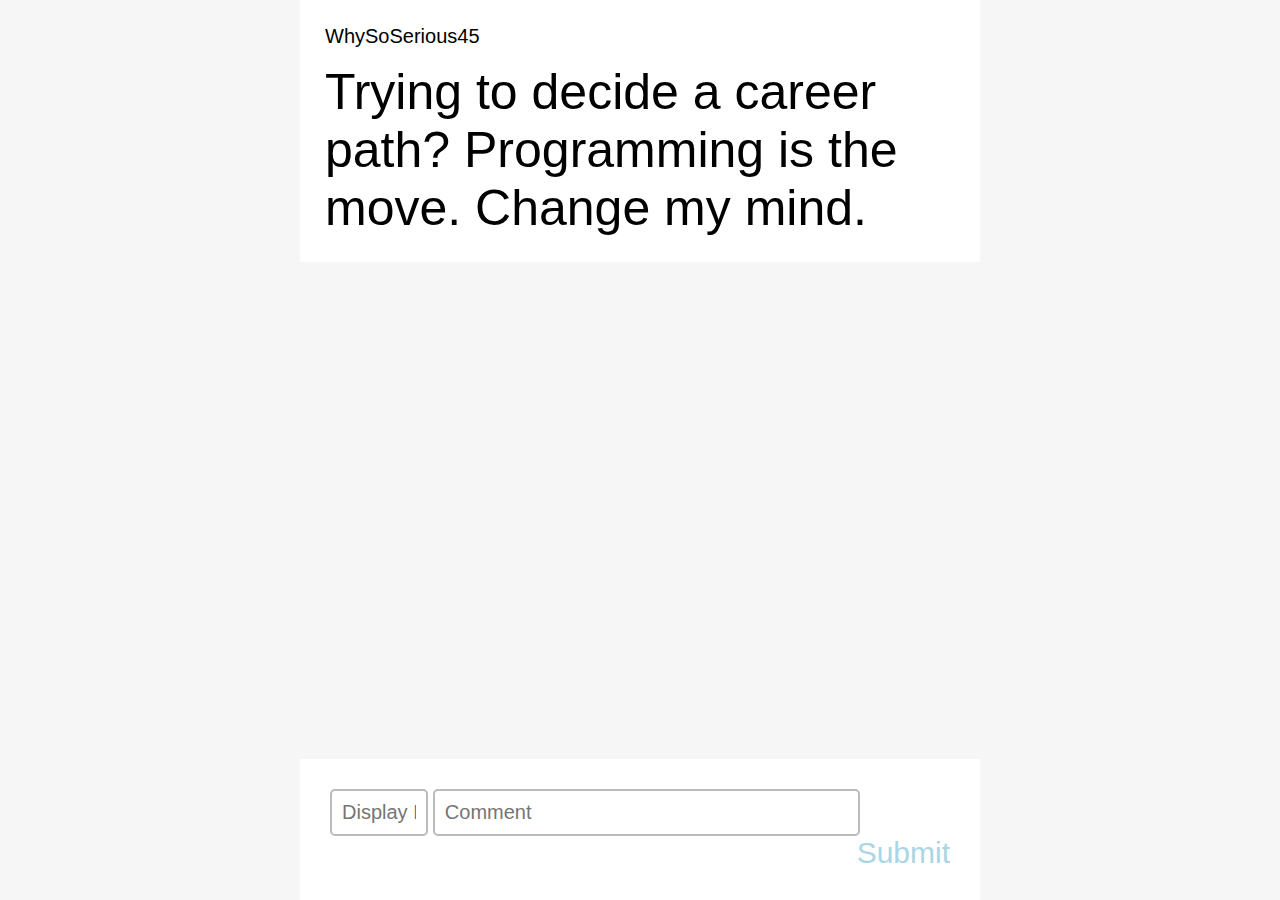
<file: Final Project/index.html>
<!DOCTYPE html>
<html lang="en-US">
<head>
    <meta charset="UTF-8">
    <meta name="viewport" content="width=device-width, initial-scale=1.0">
    <title>Final Project</title>
    <link href="style.css" rel="stylesheet" type="text/css" />
</head>
<body>
<div id="header">
    <div id="move">
        <h3>WhySoSerious45</h3>
        <h2>Trying to decide a career path? Programming is the move. Change my mind.</h2>
    </div>
</div>
<div class="spacer">&nbsp;</div>
<div id="main">
    <!--<div class="comment">
        <div class="image">
            <img src="default.png">
        </div>
        <div class="normal">
            <div class="flex"> 
                <div class="flex2"> 
                    <div class="link">
                        <div class="edit">Edit</div>
                        <div class="delete">Delete</div>
                    </div>
                    <h4>TEST NAME</h4>
                </div>
                <p class="comment3">This is a test sentence. And it can grow really far and far and far and far and far and far and far.</p>
            </div>
            <div class="container">
                <div class="noDisplay">
                    <label for="comment1" ></label>
                    <input type="text" class="comment1" name="comment1">
                    <input type="submit" class="submit1" value="Submit">
                </div>    
            </div>
        </div>
    </div>-->
</div>
<div id="prompt">
    <div id="thingy">
        <label for="name" ></label>
        <input type="text" id="name" name="name" placeholder="Display Name">

        <label for="comment2" ></label>
        <input type="text" id="comment2" name="comment2" placeholder="Comment">
        
        <input type="submit" id="submit" value="Submit">
        <div id="output"></div>
    </div>
</div>
    <script src="https://ajax.googleapis.com/ajax/libs/jquery/3.6.3/jquery.min.js"></script>
    <script src="script.js"></script>
</body>
</html>
</file>
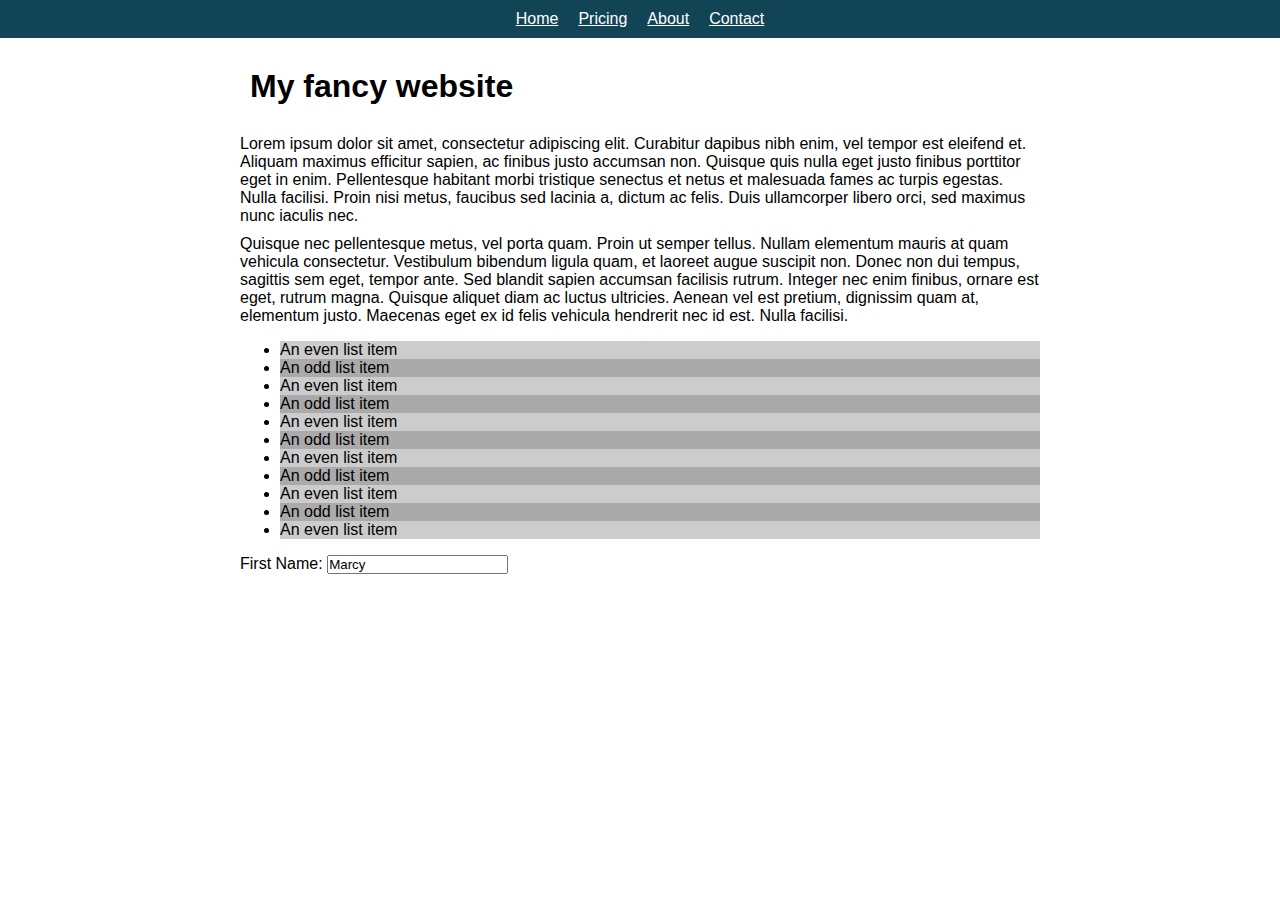
<file: Week 5 Project/index.html>
<!DOCTYPE html>
<html lang="en">
    <head>
        <meta charset="UTF-8">
        <meta name="viewport" content="width=device-width, initial-scale=1.0">
        <title>First jQuery Project</title>
        <link rel="stylesheet" href="main.css">
    </head>
    <body>
        <div id="nav">
            <a class="navItem" href="#">Home</a>
            <a class="navItem" href="#">Pricing</a>
            <a class="navItem" href="#">About</a>
            <a class="navItem" href="#">Contact</a>
        </div>
        <div id="contentContainer">
            <h1>My fancy website</h1>
            <p>Lorem ipsum dolor sit amet, consectetur adipiscing elit. Curabitur dapibus nibh enim, vel tempor est eleifend et. Aliquam maximus efficitur sapien, ac finibus justo accumsan non. Quisque quis nulla eget justo finibus porttitor eget in enim. Pellentesque habitant morbi tristique senectus et netus et malesuada fames ac turpis egestas. Nulla facilisi. Proin nisi metus, faucibus sed lacinia a, dictum ac felis. Duis ullamcorper libero orci, sed maximus nunc iaculis nec.</p>
            <p>Quisque nec pellentesque metus, vel porta quam. Proin ut semper tellus. Nullam elementum mauris at quam vehicula consectetur. Vestibulum bibendum ligula quam, et laoreet augue suscipit non. Donec non dui tempus, sagittis sem eget, tempor ante. Sed blandit sapien accumsan facilisis rutrum. Integer nec enim finibus, ornare est eget, rutrum magna. Quisque aliquet diam ac luctus ultricies. Aenean vel est pretium, dignissim quam at, elementum justo. Maecenas eget ex id felis vehicula hendrerit nec id est. Nulla facilisi.</p>
            <ul>
                <li>An even list item</li>
                <li>An odd list item</li>
                <li>An even list item</li>
                <li>An odd list item</li>
                <li>An even list item</li>
                <li>An odd list item</li>
                <li>An even list item</li>
                <li>An odd list item</li>
                <li>An even list item</li>
                <li>An odd list item</li>
                <li>An even list item</li>
            </ul>
            <label for="myInput">First Name: </label>
            <input id="myInput" placeholder="First Name" type="text">
        </div>
        <script src="https://ajax.googleapis.com/ajax/libs/jquery/3.6.3/jquery.min.js"></script>
        <script src="app.js"></script> 
    </body>
</html>
</file>
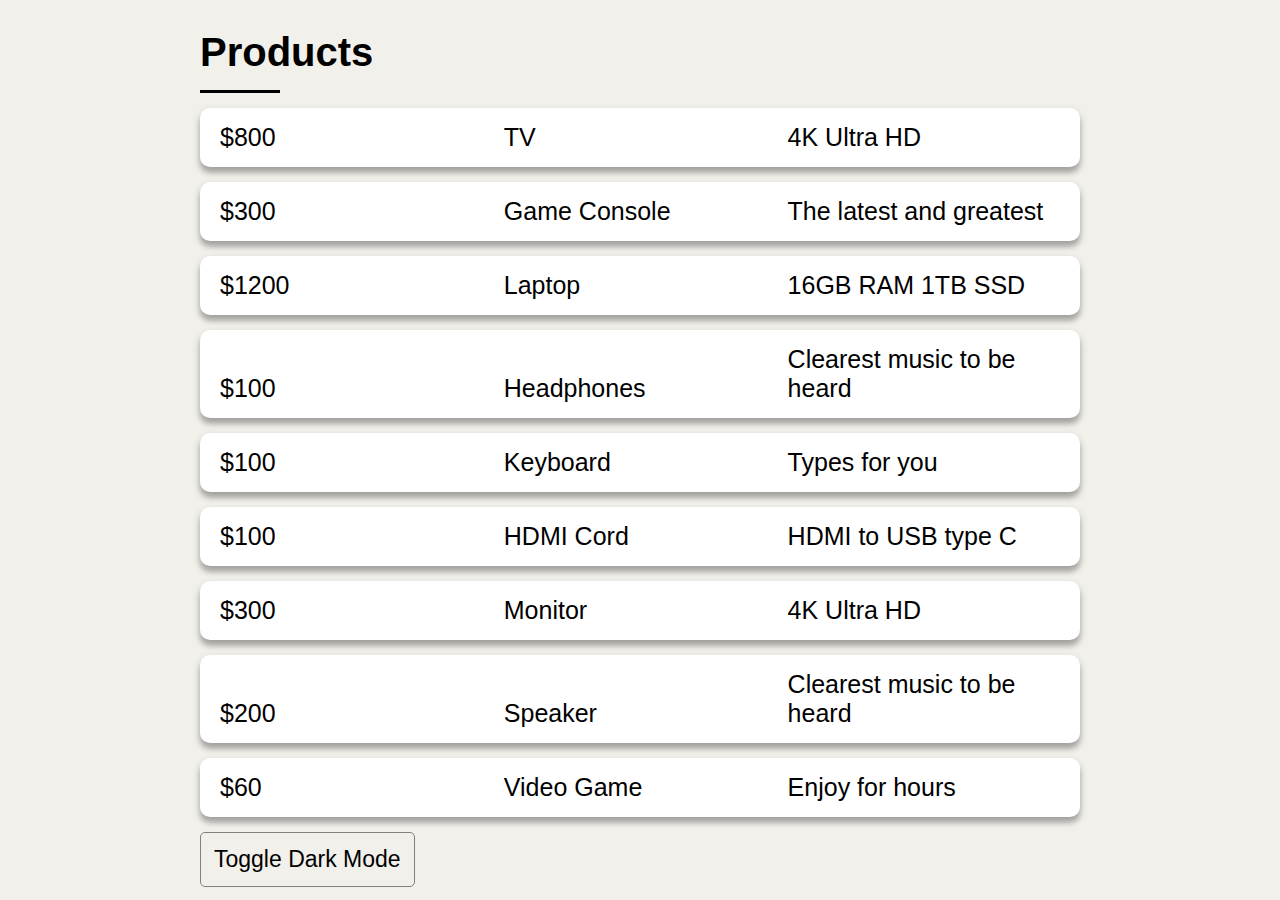
<file: Week 6 Project/index.html>
<!DOCTYPE html>
<html lang="en-US">
<head>
    <meta charset="UTF-8">
    <meta name="viewport" content="width=device-width, initial-scale=1.0">
    <title>Dark Mode</title>
    <link href="main.css" rel="stylesheet" type="text/css" />
</head>
<body id="toggleThing">
    <header>
        <h1>Products</h1>
        <hr>
    </header>
    <div id="cardContainer">
    <!--<div class="card">
            <p class="item">$something</p>
            <p class="item">something2</p>
            <p class="item">something3</p>
        </div>-->
    </div>
    <button id="dark">Toggle Dark Mode</button>
    
    <script src="https://ajax.googleapis.com/ajax/libs/jquery/3.6.3/jquery.min.js"></script>
    <script src="script.js"></script>
</body>
</html>
</file>
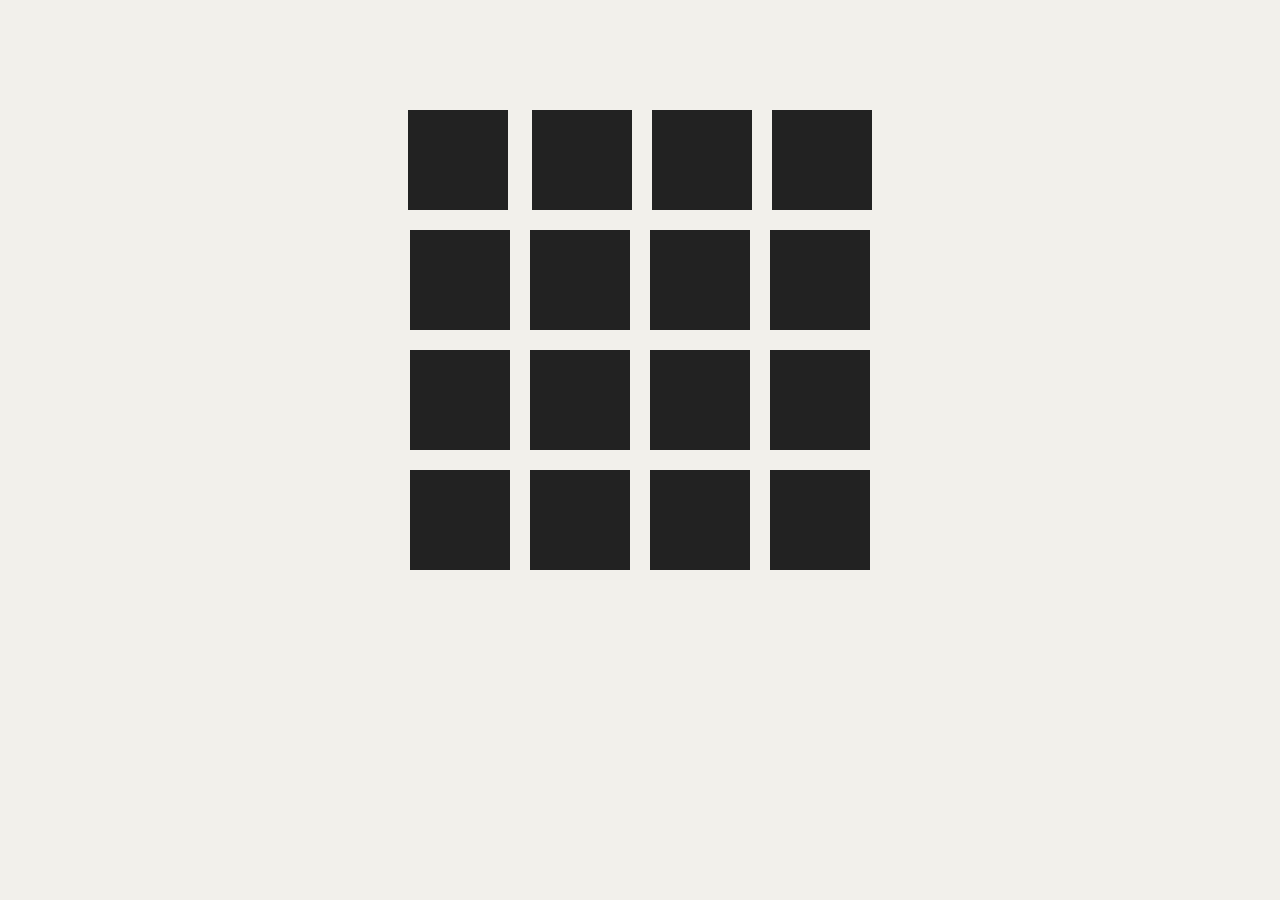
<file: Week 6.2 Project/index.html>
<!DOCTYPE html>
<html lang="en-US">
<head>
    <meta charset="UTF-8">
    <meta name="viewport" content="width=device-width, initial-scale=1.0">
    <title>Color Changing Buttons</title>
    <link href="style.css" rel="stylesheet" type="text/css" />
</head>
<body>
    <div id="container">
        <button class="boxes"></button>
    </div>
    <script src="https://ajax.googleapis.com/ajax/libs/jquery/3.6.3/jquery.min.js"></script>
    <script src="script.js"></script>
</body>
</html>
</file>
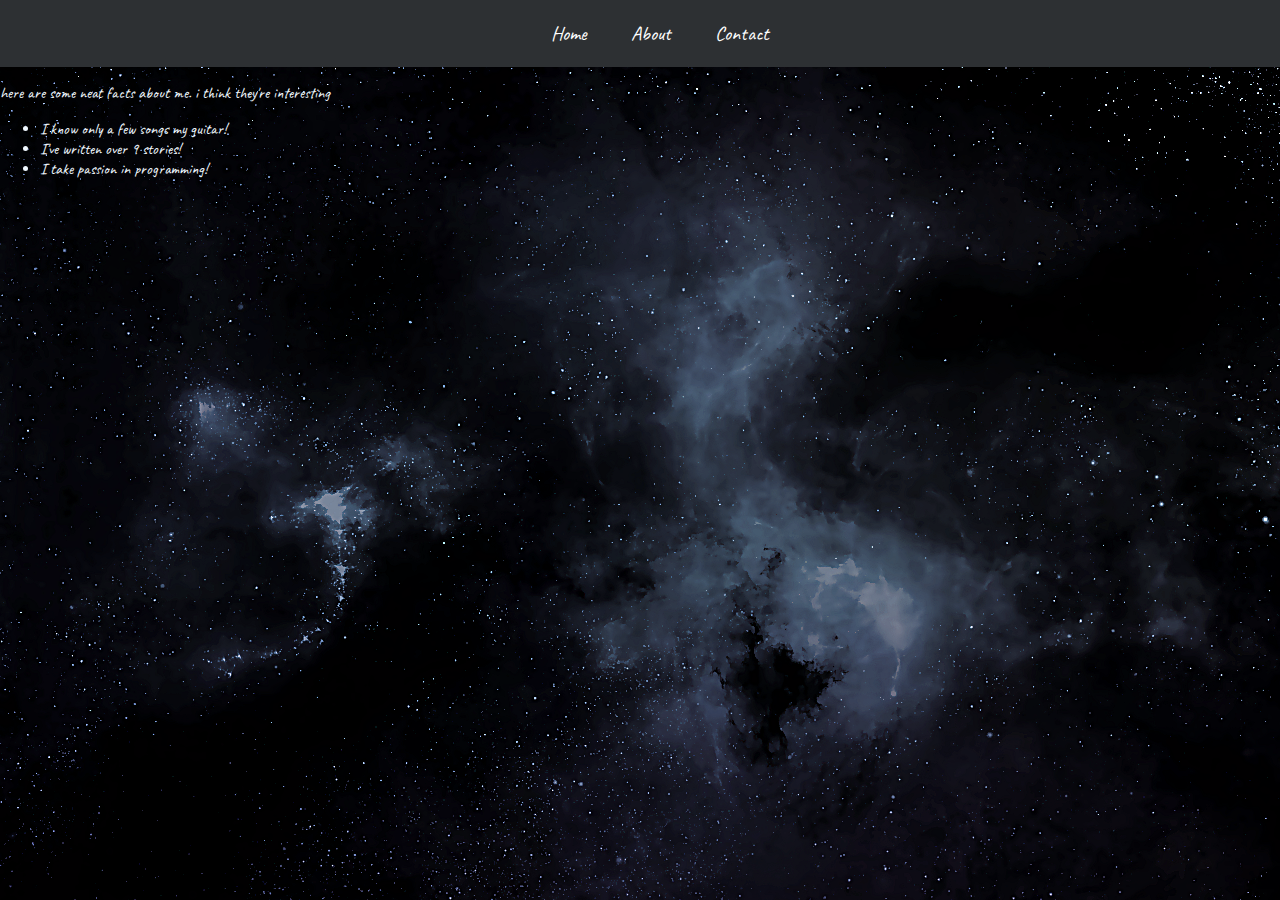
<file: about.html>
<!DOCTYPE html>
<html>
    <head>
        <title>some cool thiniges about mee</title>
        <link rel="stylesheet" type="text/css" href="main.css">
        <link href="https://fonts.googleapis.com/css2?family=Caveat&display=swap" rel="stylesheet"> 
    </head>
    <body>
        <div class="header">
            <ul class="tabs">
                <li><a href="home.html">Home</a></li>
                <li><a href="about.html">About</a></li>
                <li><a href="contact.html">Contact</a></li>
            </ul>
        </div>
        <p>here are some neat facts about me. i think they're interesting</p>
        <ul>
            <li>I know only a few songs my guitar!</li>
            <li>I've written over 9 stories!</li>
            <li>I take passion in programming!</li>
        </ul>
    </body>
</html>
</file>
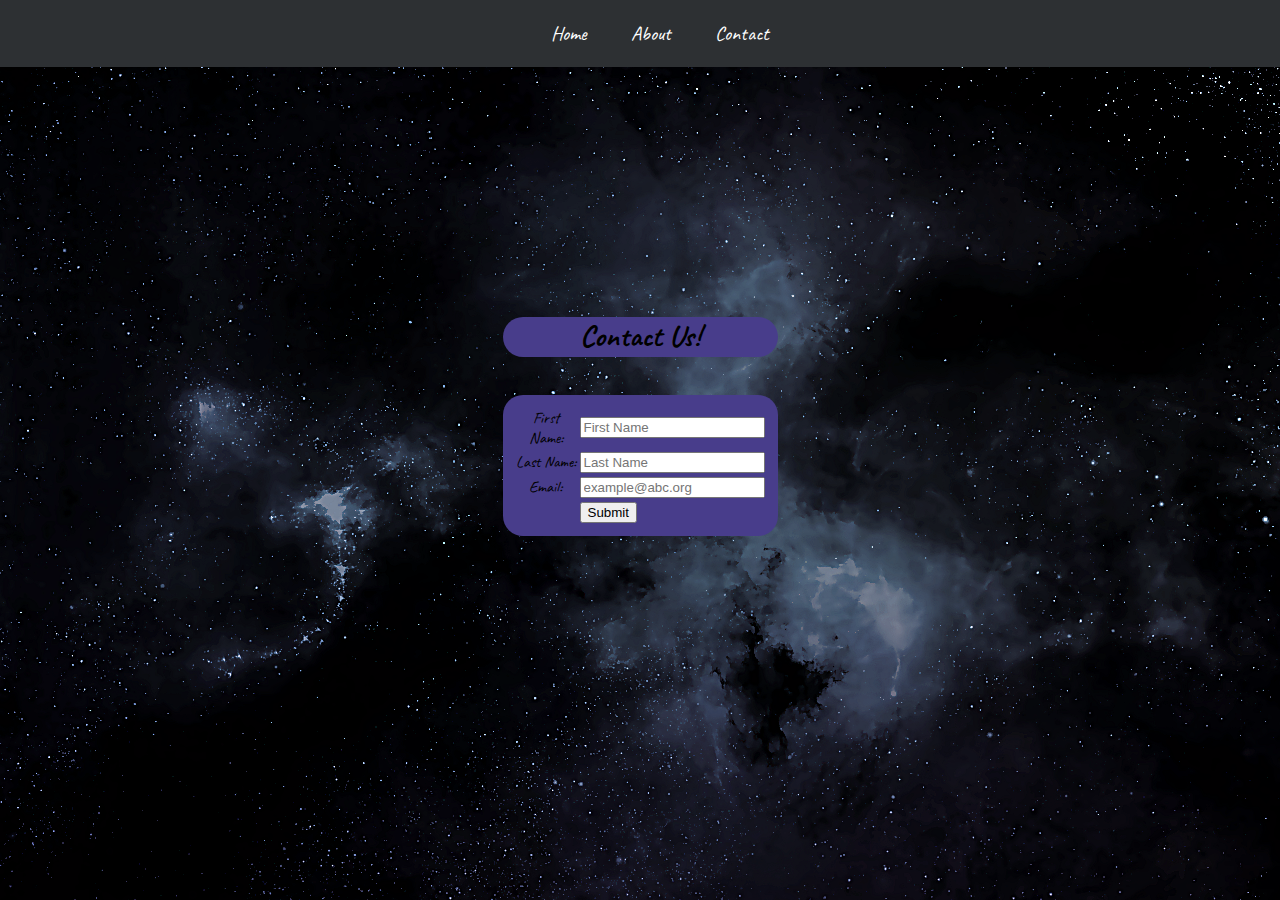
<file: contact.html>
<!DOCTYPE html>
<html>
    <head>
        <title>call meeeee teehee</title>
        <link rel="stylesheet" type="text/css" href="main.css">
        <link href="https://fonts.googleapis.com/css2?family=Caveat&display=swap" rel="stylesheet"> 
    </head>
    <body>
        <div class="header">
            <ul class="tabs">
                <li><a href="home.html">Home</a></li>
                <li><a href="about.html">About</a></li>
                <li><a href="contact.html">Contact</a></li>
            </ul>
        </div>
        <div id="form">
            <h4>Contact Us!</h4>
            <form class="contact">
                <table>
                    <tr>
                        <td><label for="firstName">First Name: </label></td>
                        <td><input type="text" id="firstName" placeholder="First Name"></td>
                    </tr>
                    <tr>
                        <td><label for="lastName">Last Name: </label></td>
                        <td><input type="text" id="lastName" placeholder="Last Name"></td>
                    </tr>
                    <tr>
                        <td><label for ="coolEmail">Email: </label></td>
                        <td><input type="email" id="coolEmail" placeholder="example@abc.org"></td>
                    </tr>
                    <tr>
                        <td></td>
                        <td class="submit"><input type="submit" value="Submit"></td>
                    </tr>
                </table>
            </form>
        </div>
    </body>
</html>
</file>
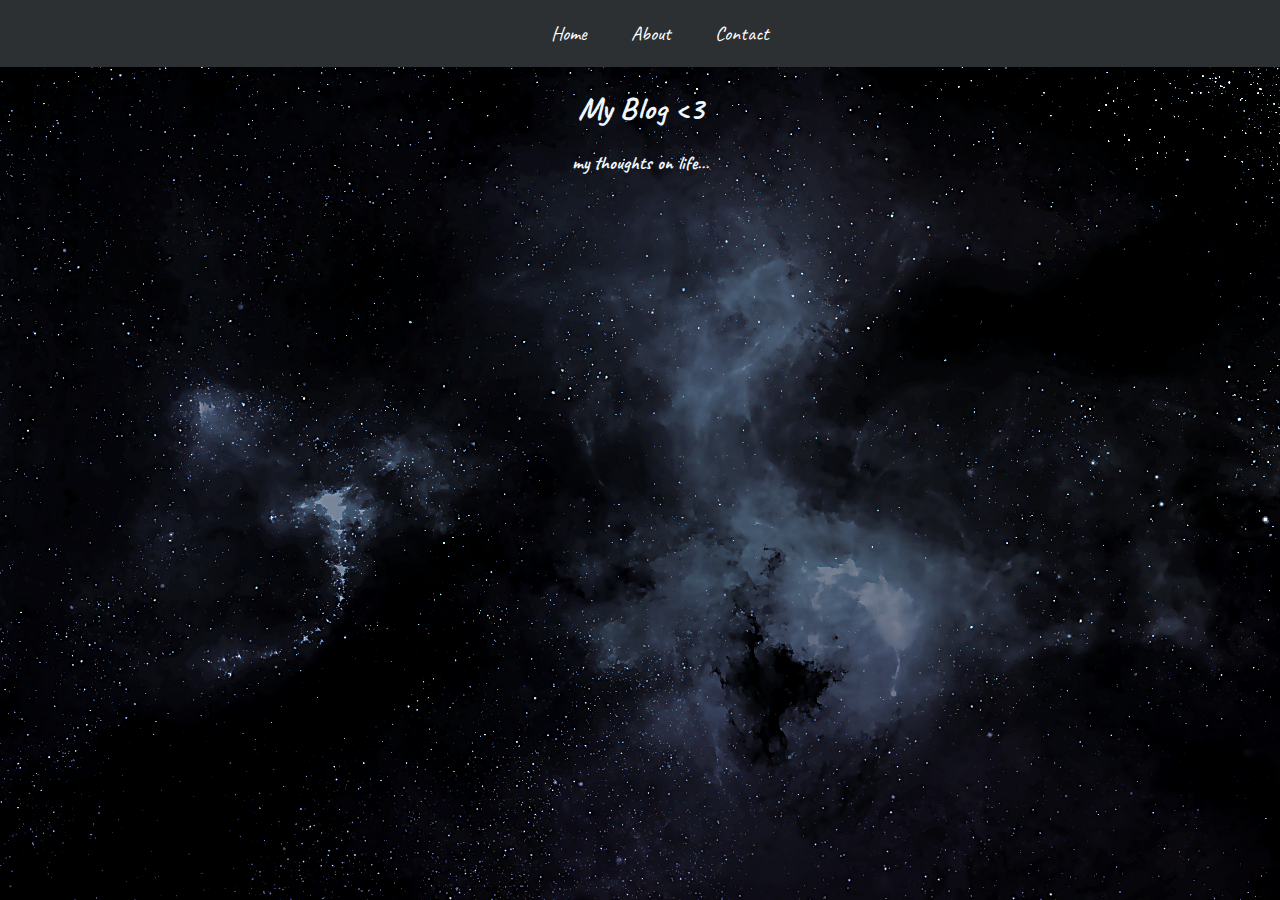
<file: home.html>
<!DOCTYPE html>
<html>
    <head>
        <title>hehe something silly</title>
        <link rel="stylesheet" type="text/css" href="main.css">
        <link href="https://fonts.googleapis.com/css2?family=Caveat&display=swap" rel="stylesheet"> 
    </head>
    <body>
        <div class="header"> 
            <ul class="tabs">
                <li><a href="home.html">Home</a></li>
                <li><a href="about.html">About</a></li>
                <li><a href="contact.html">Contact</a></li>
            </ul>
        </div> 
        <h1>My Blog &lt3</h1>
        <h3>my thoughts on life...</h3>
    </body>
</html>
</file>
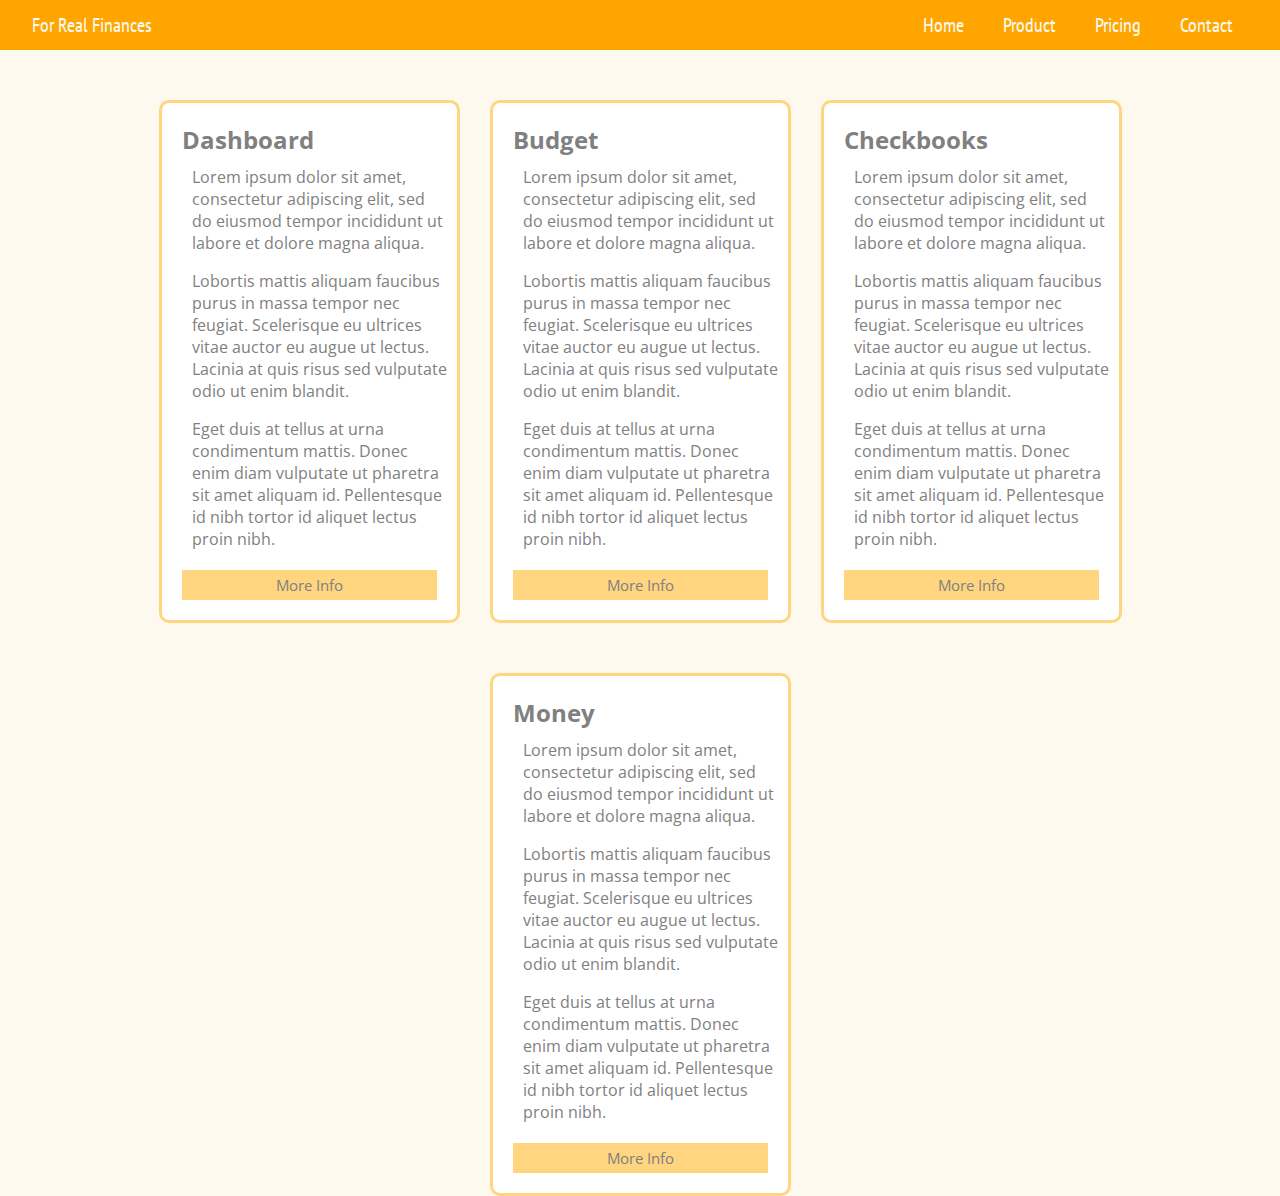
<file: For Real Fianaces/home.html>
<!DOCTYPE html>
<html lang="en">
<head>
    <title>For Real Finances</title>
    <link rel="stylesheet" type="text/css" href="main.css">
    <link href="https://fonts.googleapis.com/css2?family=PT+Sans+Narrow:wght@700&display=swap" rel="stylesheet">
    <link href="https://fonts.googleapis.com/css2?family=Open+Sans:wght@300&display=swap" rel="stylesheet">
</head>

<body>
    <div class="nav-bar">
        <p>For Real Finances</p>
        <ul id="links">
            <li><a href="#">Home</a></li>
            <li><a href="#">Product</a></li>
            <li><a href="#">Pricing</a></li>
            <li><a href="#">Contact</a></li>
        </ul>
    </div>
    <div class="thing">
        <div id="boxes">
            <div class="card">
                <h2>Dashboard</h2>
                <p>Lorem ipsum dolor sit amet, consectetur adipiscing elit, sed do eiusmod tempor incididunt ut labore et dolore
                    magna aliqua. <span>Lobortis mattis aliquam faucibus purus in massa tempor nec feugiat. Scelerisque eu ultrices
                    vitae auctor eu augue ut lectus. Lacinia at quis risus sed vulputate odio ut enim blandit.</span><span> 
                    Eget duis at tellus at urna condimentum mattis. Donec enim diam vulputate ut pharetra sit amet aliquam id.
                    Pellentesque id nibh tortor id aliquet lectus proin nibh.</span>
                </p>
                <button type="button">More Info</button> 
            </div>
            <div class="card">
                <h2>Budget</h2>
                <p>Lorem ipsum dolor sit amet, consectetur adipiscing elit, sed do eiusmod tempor incididunt ut labore et dolore
                    magna aliqua. <span>Lobortis mattis aliquam faucibus purus in massa tempor nec feugiat. Scelerisque eu ultrices
                    vitae auctor eu augue ut lectus. Lacinia at quis risus sed vulputate odio ut enim blandit.</span><span> 
                    Eget duis at tellus at urna condimentum mattis. Donec enim diam vulputate ut pharetra sit amet aliquam id.
                    Pellentesque id nibh tortor id aliquet lectus proin nibh.</span>
                </p>
                <button type="button">More Info</button>
            </div >
            <div class="card">
                <h2>Checkbooks</h2>
                <p>Lorem ipsum dolor sit amet, consectetur adipiscing elit, sed do eiusmod tempor incididunt ut labore et dolore
                    magna aliqua. <span>Lobortis mattis aliquam faucibus purus in massa tempor nec feugiat. Scelerisque eu ultrices
                    vitae auctor eu augue ut lectus. Lacinia at quis risus sed vulputate odio ut enim blandit.</span><span> 
                    Eget duis at tellus at urna condimentum mattis. Donec enim diam vulputate ut pharetra sit amet aliquam id.
                    Pellentesque id nibh tortor id aliquet lectus proin nibh.</span>
                </p>
                <button type="button">More Info</button>
            </div>
            <div class="card">
                <h2>Money</h2>
                <p>Lorem ipsum dolor sit amet, consectetur adipiscing elit, sed do eiusmod tempor incididunt ut labore et dolore
                    magna aliqua. <span>Lobortis mattis aliquam faucibus purus in massa tempor nec feugiat. Scelerisque eu ultrices
                    vitae auctor eu augue ut lectus. Lacinia at quis risus sed vulputate odio ut enim blandit.</span><span> 
                    Eget duis at tellus at urna condimentum mattis. Donec enim diam vulputate ut pharetra sit amet aliquam id.
                    Pellentesque id nibh tortor id aliquet lectus proin nibh.</span>
                </p>
                <button type="button">More Info</button>
            </div>
        </div>
    </div>
</body>

</html>
</file>
<file: Final Project/style.css>
* {
    margin:0;
    padding:0;
    border:0;
    font-family:Verdana, Tahoma, sans-serif;
}
body {
    background-color: #f6f6f6;
    margin: 0 300px 50px 300px;
}
#header {
    margin-right: 300px;
    background-color: white;
    position: fixed;
    top: 0;
}
h3 {
    font-size: 20px;
    font-weight: lighter;
    margin-bottom: 15px;
}
h2 {
    font-weight: normal;
    font-size: 50px;
}
#move {
    margin: 25px;
}
.spacer {
    background-color: #eeeeee;
    width: 100%;
    height: 210px;
}
#main {
    display: block;
    background-color: #eeeeee;
    height: auto;
    padding-top: 1px;
    padding-bottom: 1px;
}

img {
    width: 75px;
    height: auto;
}
.comment {
    display: flex;
    background-color: #f6f6f6;
    padding: 20px 20px 35px 20px;
    margin: 20px;
    height: auto;
}
.image {
    display: inline-block;
    height: max-content;

}
.normal {
    display: inline-block;
    margin-left: 15px;
    width:100%;
}
.normal p {
    font-size: 30px;
}
.normal h4, .link .delete, .link .edit {
    display: inline;
    font-size: 15px;
    font-weight: normal;
}
.flex {
    display: flex;
    flex-direction: column;
    flex-wrap: wrap;
    width: 100%;
}
.link {
    float:right;
    user-select: none;
}

.link .delete, .link ,.edit {
    color:#a9d6e4;
    background: none;
    cursor: pointer;
}
#prompt {
    position: fixed;
    bottom: 0;
    left:300px;
    right:300px;
    background-color: white;
    padding: 30px;
}
#name, #comment2 {
    border: 2px solid #bbb;
    border-radius: 5px;
    font-size: 20px;
}
#submit {
    font-size: 30px;
    color:#a9d6e4;
    background: none;
    cursor: pointer;
    float: right;
}
#comment2 {
    width: 65%;
}
#name{
    width: 12%;
}
input[type=text] {
    padding:10px;
}
#output{
    font-size: 20px;
}

.submit1 {
    font-size: 20px;
    color:#a9d6e4;
    background: none;
    cursor: pointer;
}
.comment1{
    border: 2px solid #bbb;
    border-radius: 5px;
    font-size: 13px; 
      width: 90%;
}
.noDisplay {
    display: none;
}
</file>
<file: Week 5 Project/main.css>
a, p, div, h1, html, body, input {
    margin: 0;
    padding: 0;
    font-family: Arial, Helvetica, sans-serif;
}

#nav {
    display: flex;
    justify-content: center;
    padding: 10px 0;
    font-family: Arial, Helvetica, sans-serif;
}

.navItem {
    margin: 0 10px;
}

#contentContainer {
    max-width: 800px;
    margin: 0 auto;
}

h1 {
    margin: 30px 10px;
}

p {
    margin: 10px 0;
}
</file>
<file: Week 6 Project/main.css>
* {
    margin: 0;
    padding: 0;
    border: 0;
    font-family: Arial, Helvetica, sans-serif;
}
body { 
    background-color: #F2F0EB;
}
header {
    margin-left: 200px;
    margin-top: 30px;
    font-size: 20px;
}
hr {
    width: 80px;
    height: 3px;
    background-color: black;
    margin: 15px 0 10px 0;
}
.card {
    margin: auto 200px;
    background-color: white;
    border-radius: 10px;
    margin: 15px 200px;
    padding: 15px 0 15px 20px;
    box-shadow: 0 4px 8px 0 rgba(0, 0, 0, 0.2), 0 6px 5px 0 rgba(0, 0, 0, 0.19);
}
.item {
    display: inline-block;
    margin: auto auto;
    font-size: 25px;
    width: 33%;
}
#dark {
    margin-left: 200px;
    padding: 13px;
    font-size: 23px;
    background-color: #F2F0EB;
    border: 1px solid gray;
    border-radius: 5px;
    cursor:pointer;
}

/* DARK MODE THINGS */
.darkMode{
    background-color: #222222;
    color: white;
}
.darkMode .card {
    background-color: #555555;
    box-shadow: 0 4px 8px 0 rgb(173, 173, 173), 0 6px 5px 0 rgba(0, 0, 0, 0.19);
}
.darkMode #dark {
    background-color: #222222;
    color:white;
}
.darkMode hr {
    background-color: white;
}
</file>
<file: Week 6.2 Project/style.css>
* {
    margin:0;
    padding:0;
    border:0;
}
body {
    background-color: #F2F0EB;
}
#container {
    margin: 0 auto;
    text-align: center;
    padding:100px;
    width: 500px;
}
.boxes {
    margin:10px;
    width: 100px;
    height: 100px;
}
button {
    background-color: #222222;
    cursor: pointer;
}
.clicked {
    background-color: #949494;
}
</file>
<file: main.css>
body {
    padding: 0;
    margin: 0;
    background-image: url(space.png);
    color:aliceblue;
    font-family:'Caveat', 'Times New Roman', Times, serif;
}
.header {
    padding: 5px 5px 5px 5px;
    background-color:#2D3033;
}
h1, h3{
    text-align: center;
}
h4 {
    text-align: center;
    margin-top: 250px;
    color:black;
    padding:0;
    font-size: 30px;
}
form {
    text-align: center;
    margin-top: 0px;
    color:black;
    
}
table {
    margin:0 auto 0 auto;
    background-color:darkslateblue;
    padding: 10px;
    border-radius: 20px;
}
.header ul li {
    list-style-type:none;
    display:inline;
}
.tabs li a {
    text-decoration:none;
    color:white;
    font-size:20px;
    margin: 0 20px 0 20px;
}
.header ul {
    text-align:center;
}
.submit {
    text-align: left;
}
#form {
    text-align: center;
    background-color: darkslateblue;
    width: 275px;
    margin: auto;
    height: 40px;
    border-radius: 20px;
}
</file>
<file: For Real Fianaces/main.css>
a, body, h1, h2, h3, h4 ,h5, h6, nav, ul, li, html, p, span, div, button{
    margin:0;
    padding:0;
    border:0;  
}
body {
    background-color:#FEF9EF;
}
.nav-bar {
    text-align: right;
    background-color: orange;
    padding: 12px;
    display: flex;
    justify-content: space-between;
}
.nav-bar p {
    align-items: flex-start;
    color:#FEF9EF;
    font-size: 20px;
    margin-left: 20px;
    font-family: 'PT Sans Narrow', sans-serif;
 
}
ul li {
    display: inline;
    list-style-type:none;
}
li a {
    text-decoration: none;
    margin-right: 30px;
    font-size: 20px;
    padding-top:10px;
    color:#FEF9EF;
    font-family: 'PT Sans Narrow', sans-serif;
}
li a:last-child {
    margin-right: 35px;
}
span {
    margin-top: 1em;
    display: inline-block;
}
#boxes {
    display:inline-block;
    text-align: center;
    display:flex;
    justify-content: center;
    align-items: center;
    flex-wrap: wrap;
}
.card{
    width:275px;
    font-family: 'Open Sans', sans-serif;
    color:gray;
    border: 3px solid #FFD580;
    background-color: white;
    margin: 50px 15px 0 15px;
    text-align: left;
    padding: 10px;
    border-radius: 10px;
    
}
.card p {
    margin-left: 20px;
    margin-bottom: 10px;
}
.card h2 {
    margin:10px;
}
.thing {
    clear:both;
    text-align: center;
}
button {
    background-color: #FFD580;
    margin:10px;
    padding: 5px 94px;
    font-family: 'Open Sans', sans-serif;
    color:gray;
    font-size: 15px;
    display: inline;
}
</file>
